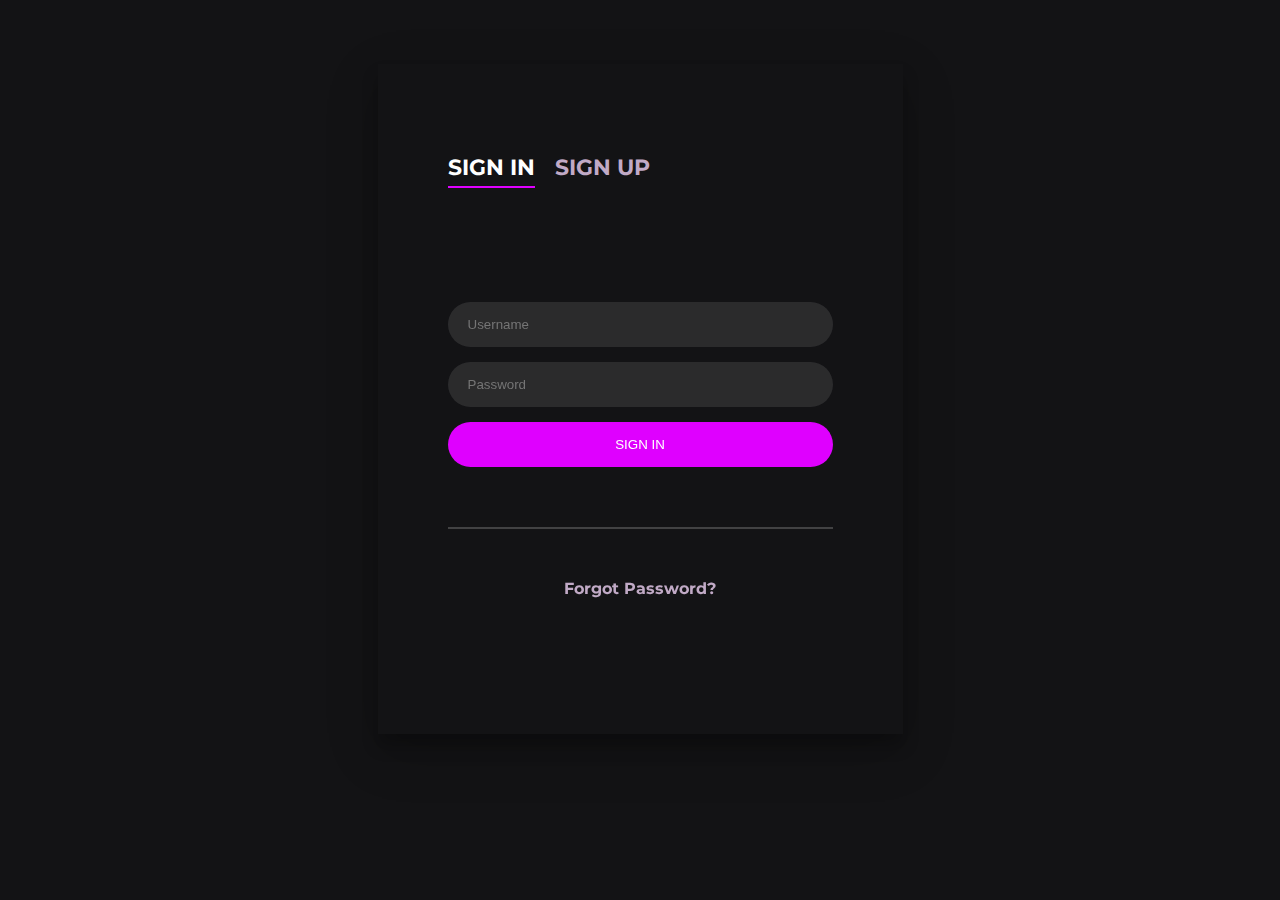
<file: Music Studio/loginpage.html>
<!DOCTYPE html>
<html lang="en">
<head>
    <meta charset="UTF-8">
    <meta http-equiv="X-UA-Compatible" content="IE=edge">
    <meta name="login page" content="width=device-width, initial-scale=1.0">
    <title>login page</title>
</head>
<style>
     body {
            margin: 0;
            color: #C1AAC6;
            background: #131315;
            font-family: 'Montserrat', monospace;
            font-weight: bold;
        }
        
        *,
         :after,
         :before {
            box-sizing: border-box
        }
        
        .clearfix:after,
        .clearfix:before {
            content: '';
            display: itemle
        }
        
        .clearfix:after {
            clear: both;
            display: block
        }
        
        a {
            color: inherit;
            text-decoration: none
        }
        
        .container {
            width: 100%;
            margin: auto;
            margin-top: 5%;
            max-width: 525px;
            min-height: 670px;
            position: relative;
            box-shadow: 0 12px 15px 0 rgba(0, 0, 0, .24), 0 17px 50px 0 rgba(0, 0, 0, .19);
        }
        
        .login-container {
            width: 100%;
            height: 100%;
            position: absolute;
            padding: 90px 70px 50px 70px;
            background: #131315;
        }
        
        .login-container .sign-in-htm,
        .login-container .sign-up-htm {
            top: 30%;
            left: 0;
            right: 0;
            bottom: 0;
            position: absolute;
            transform: rotateY(180deg);
            backface-visibility: hidden;
            transition: all .4s linear;
        }
        
        .login-container .sign-up-htm {
            top: 20%;
        }
        
        .login-container .sign-in,
        .login-container .sign-up,
        .login-form .group .check {
            display: none;
        }
        
        .login-container .item,
        .login-form .group .label,
        .login-form .group .button {
            text-transform: uppercase;
        }
        
        .login-container .item {
            font-size: 22px;
            margin-right: 15px;
            padding-bottom: 5px;
            margin: 0 15px 10px 0;
            display: inline-block;
            border-bottom: 2px solid transparent;
            cursor: pointer;
        }
        
        .login-container .sign-in:checked+.item,
        .login-container .sign-up:checked+.item {
            color: #fff;
            border-color: #DF00FF;
        }
        
        .login-form {
            min-height: 345px;
            position: relative;
            perspective: 1000px;
            transform-style: preserve-3d;
        }
        
        .login-form .group {
            margin-bottom: 15px;
        }
        
        .login-form .group .label,
        .login-form .group .input,
        .login-form .group .button {
            width: 100%;
            color: #fff;
            display: block;
        }
        
        .button {
            cursor: pointer;
        }
        
        .login-form .group .input,
        .login-form .group .button {
            border: none;
            padding: 15px 20px;
            border-radius: 25px;
            background: rgba(255, 255, 255, .1);
        }
        
        .login-form .group input[data-type="password"] {
            text-security: circle;
            -webkit-text-security: circle;
        }
        
        .login-form .group .label {
            color: #aaa;
            font-size: 12px;
        }
        
        .login-form .group .button {
            background: #DF00FF;
        }
        
        .login-form .group .check:checked+label {
            color: #fff;
        }
        
        .login-container .sign-in:checked+.item+.sign-up+.item+.login-form .sign-in-htm {
            transform: rotate(0);
        }
        
        .login-container .sign-up:checked+.item+.login-form .sign-up-htm {
            transform: rotate(0);
        }
        
        .hr {
            height: 2px;
            margin: 60px 0 50px 0;
            background: rgba(255, 255, 255, .2);
        }
        
        .footer {
            text-align: center;
        }
</style>
<body>
    <link href='https://fonts.googleapis.com/css?family=Montserrat' rel='stylesheet'>
    <link rel="stylesheet" href="https://cdnjs.cloudflare.com/ajax/libs/font-awesome/4.7.0/css/font-awesome.min.css">
    
    <div class="container">
            <div class="login-container">
                <input id="item-1" type="radio" name="item" class="sign-in" checked><label for="item-1" class="item">Sign In</label>
                <input id="item-2" type="radio" name="item" class="sign-up"><label for="item-2" class="item">Sign Up</label>
                <div class="login-form">
                    <div class="sign-in-htm">
                        <div class="group">
                            <input placeholder="Username" id="user" type="text" class="input">
                        </div>
                        <div class="group">
                            <input placeholder="Password" id="pass" type="password" class="input" data-type="password">
                        </div>
    
                        <div class="group">
                            <input type="submit" class="button" value="Sign In">
                        </div>
                        <div class="hr"></div>
                        <div class="footer">
                            <a href="#forgot">Forgot Password?</a>
                        </div>
                    </div>
                    <div class="sign-up-htm">
                        <div class="group">
                            <input placeholder="Username" id="user" type="text" class="input">
                        </div>
    
                        <div class="group">
                            <input placeholder="Email adress" id="pass" type="text" class="input">
                        </div>
    
                        <div class="group">
                            <input placeholder="Password" id="pass" type="password" class="input" data-type="password">
                        </div>
                        <div class="group">
                            <input placeholder="Repeat password" id="pass" type="password" class="input" data-type="password">
                        </div>
    
                        <div class="group">
                            <input type="submit" class="button" value="Sign Up">
                        </div>
                        <div class="hr"></div>
                        <div class="footer">
                            <label for="item-1">Already have an account?</a>
                    </div>
                </div>
            </div>
        </div>
</body>
</html>
</file>
